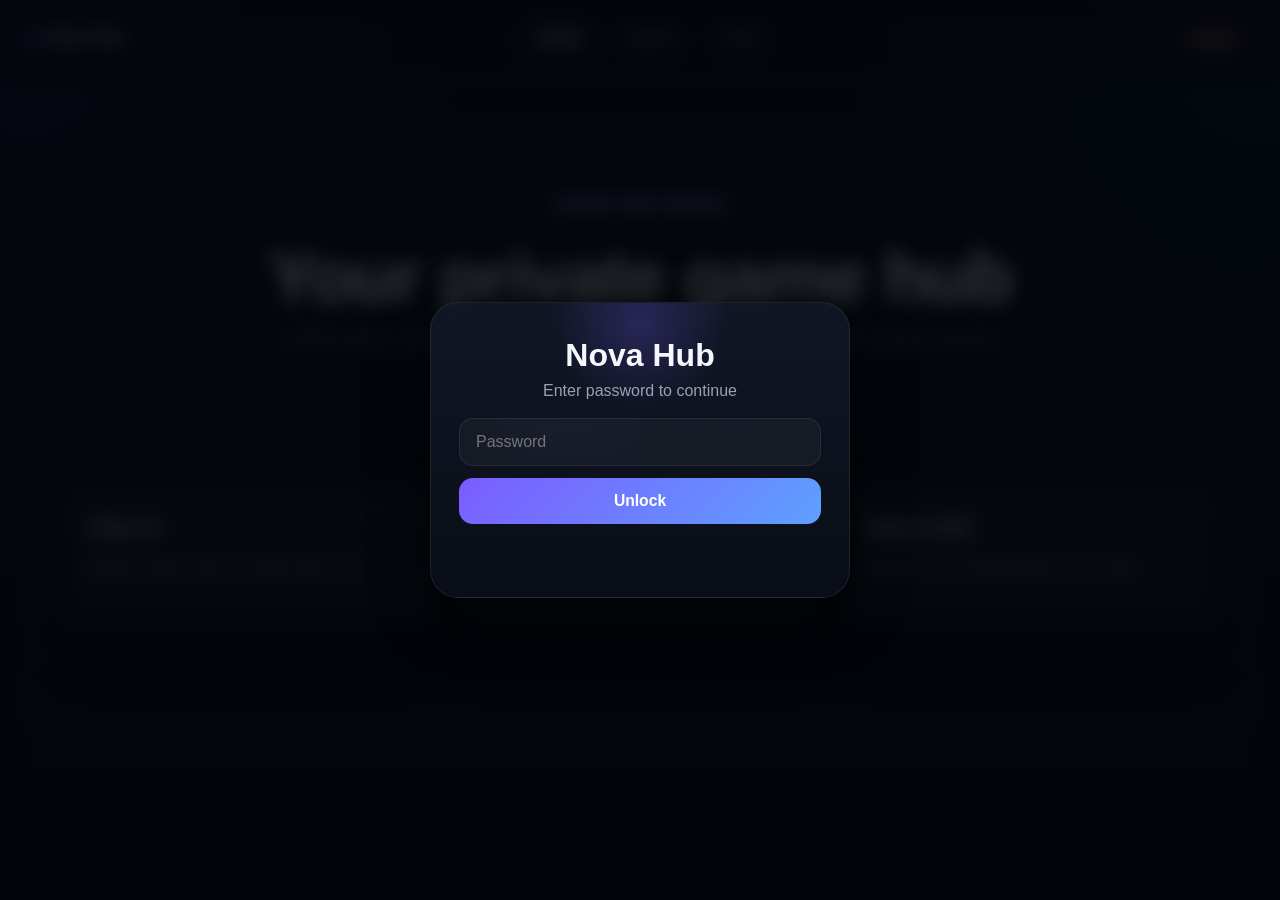
<file: index.html>
<!DOCTYPE html>
<html lang="en">
<head>
  <meta charset="UTF-8" />
  <meta name="viewport" content="width=device-width, initial-scale=1.0" />
  <title>Nova Hub</title>
  <link rel="stylesheet" href="style.css" />
</head>
<body>
  <div id="loginOverlay" class="overlay">
    <div class="login-panel">
      <div class="login-glow"></div>
      <h1>Nova Hub</h1>
      <p class="login-sub">Enter password to continue</p>
      <input type="password" id="passwordInput" placeholder="Password" />
      <button id="loginButton">Unlock</button>
      <p id="loginMessage" class="error-msg"></p>
    </div>
  </div>

  <header class="topbar">
    <div class="brand">
      <div class="brand-dot"></div>
      <span>Nova Hub</span>
    </div>

    <nav class="nav">
      <a href="index.html" class="active">Home</a>
      <a href="games.html">Games</a>
      <a href="links.html">Links</a>
    </nav>

    <button id="logoutButton" class="logout-btn">Logout</button>
  </header>

  <main class="page">
    <section class="hero">
      <div class="hero-badge">Smooth • Dark • Minimal</div>
      <h1>Your private game hub</h1>
      <p>
        A sleek starter website with a password gate, smooth animations,
        and separate pages for games and links.
      </p>

      <div class="hero-actions">
        <a href="games.html" class="primary-btn">Open Games</a>
        <a href="links.html" class="secondary-btn">Open Links</a>
      </div>
    </section>

    <section class="stats-grid">
      <div class="glass-card">
        <h3>Clean UI</h3>
        <p>Modern layout with a smooth dark look.</p>
      </div>
      <div class="glass-card">
        <h3>Password Gate</h3>
        <p>Simple front-end lock for testing your site.</p>
      </div>
      <div class="glass-card">
        <h3>Easy to Edit</h3>
        <p>Add your own allowed links in seconds.</p>
      </div>
    </section>
  </main>

  <script src="script.js"></script>
</body>
</html>
</file>
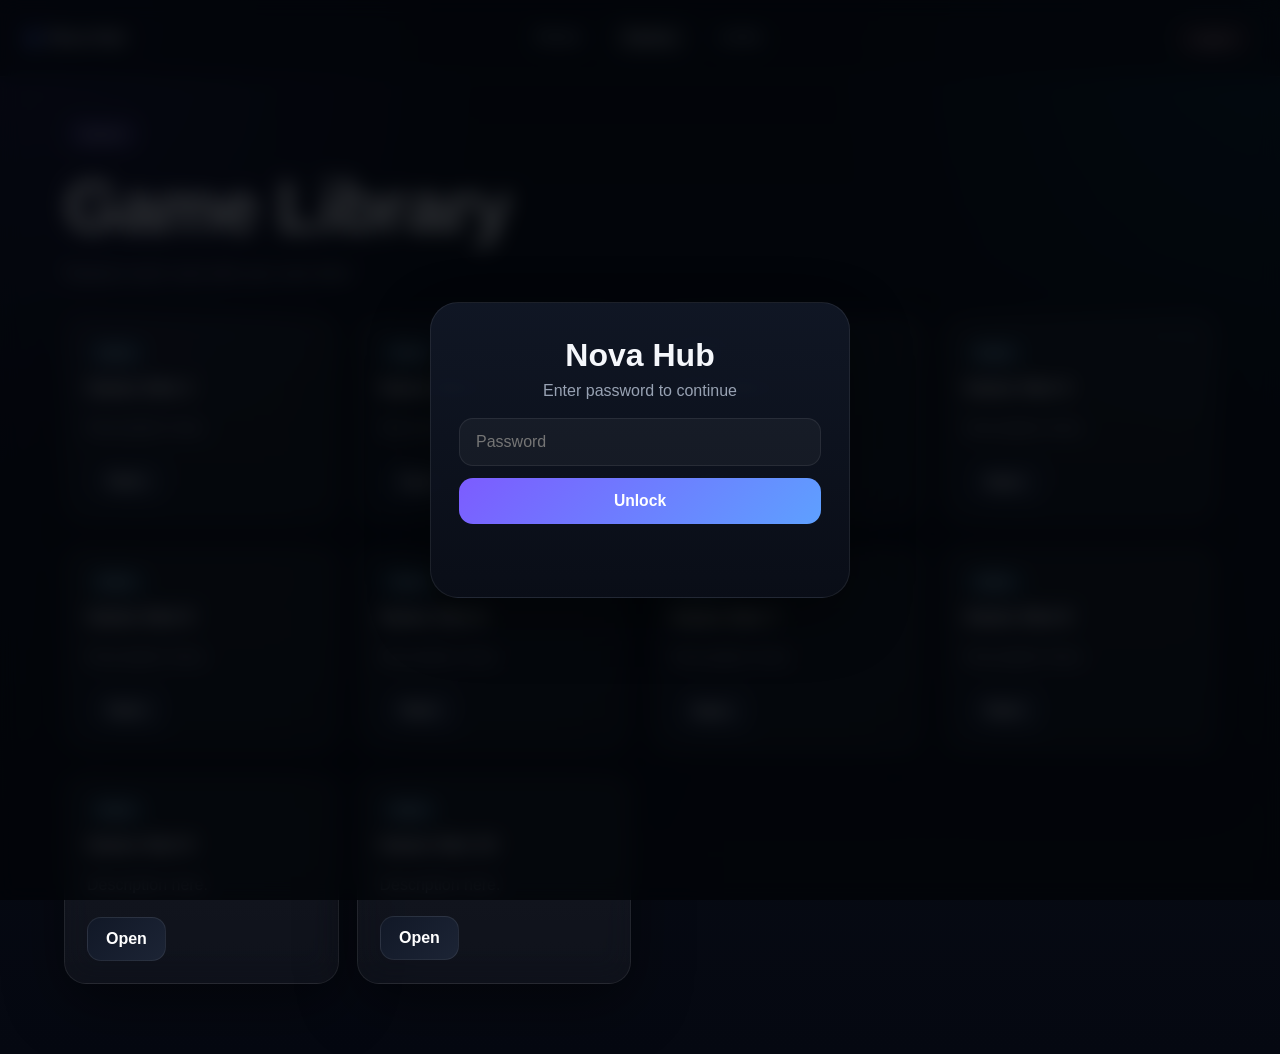
<file: games.html>
<!DOCTYPE html>
<html lang="en">
<head>
  <meta charset="UTF-8" />
  <meta name="viewport" content="width=device-width, initial-scale=1.0" />
  <title>Nova Hub - Games</title>
  <link rel="stylesheet" href="style.css" />
</head>
<body>

  <!-- Login Overlay -->
  <div id="loginOverlay" class="overlay">
    <div class="login-panel">
      <h1>Nova Hub</h1>
      <p class="login-sub">Enter password to continue</p>
      <input type="password" id="passwordInput" placeholder="Password" />
      <button id="loginButton">Unlock</button>
      <p id="loginMessage" class="error-msg"></p>
    </div>
  </div>

  <!-- Top Bar -->
  <header class="topbar">
    <div class="brand">
      <div class="brand-dot"></div>
      <span>Nova Hub</span>
    </div>

    <nav class="nav">
      <a href="index.html">Home</a>
      <a href="games.html" class="active">Games</a>
      <a href="links.html">Links</a>
    </nav>

    <button id="logoutButton" class="logout-btn">Logout</button>
  </header>

  <!-- Main -->
  <main class="page">
    <section class="page-header">
      <div>
        <div class="hero-badge">Games</div>
        <h1>Game Library</h1>
        <p>Replace each card with your own links.</p>
      </div>
    </section>

    <section class="card-grid">

      <!-- CARD TEMPLATE x10 -->

      <article class="game-card">
        <div class="card-top"><span class="card-tag">Game</span></div>
        <h3>Game Slot 1</h3>
        <p>Description here.</p>
        <a href="https://sites.google.com/site/unblockedwtf/" target="_blank" class="open-btn">Open</a>
      </article>

      <article class="game-card">
        <div class="card-top"><span class="card-tag">Game</span></div>
        <h3>Game Slot 2</h3>
        <p>Description here.</p>
        <a href="https://sites.google.com/site/thegamecompilation/home" target="_blank" class="open-btn">Open</a>
      </article>

      <article class="game-card">
        <div class="card-top"><span class="card-tag">Game</span></div>
        <h3>Game Slot 3</h3>
        <p>Description here.</p>
        <a href="https://sites.google.com/site/unblockedgamestop/rewind" target="_blank" class="open-btn">Open</a>
      </article>

      <article class="game-card">
        <div class="card-top"><span class="card-tag">Game</span></div>
        <h3>Game Slot 4</h3>
        <p>Description here.</p>
        <a href="https://sites.google.com/view/classroom66?authuser=0" target="_blank" class="open-btn">Open</a>
      </article>

      <article class="game-card">
        <div class="card-top"><span class="card-tag">Game</span></div>
        <h3>Game Slot 5</h3>
        <p>Description here.</p>
        <a href="LINK_5" target="_blank" class="open-btn">Open</a>
      </article>

      <article class="game-card">
        <div class="card-top"><span class="card-tag">Game</span></div>
        <h3>Game Slot 6</h3>
        <p>Description here.</p>
        <a href="LINK_6" target="_blank" class="open-btn">Open</a>
      </article>

      <article class="game-card">
        <div class="card-top"><span class="card-tag">Game</span></div>
        <h3>Game Slot 7</h3>
        <p>Description here.</p>
        <a href="LINK_7" target="_blank" class="open-btn">Open</a>
      </article>

      <article class="game-card">
        <div class="card-top"><span class="card-tag">Game</span></div>
        <h3>Game Slot 8</h3>
        <p>Description here.</p>
        <a href="LINK_8" target="_blank" class="open-btn">Open</a>
      </article>

      <article class="game-card">
        <div class="card-top"><span class="card-tag">Game</span></div>
        <h3>Game Slot 9</h3>
        <p>Description here.</p>
        <a href="LINK_9" target="_blank" class="open-btn">Open</a>
      </article>

      <article class="game-card">
        <div class="card-top"><span class="card-tag">Game</span></div>
        <h3>Game Slot 10</h3>
        <p>Description here.</p>
        <a href="LINK_10" target="_blank" class="open-btn">Open</a>
      </article>

    </section>
  </main>

  <script src="script.js"></script>
</body>
</html>
</file>
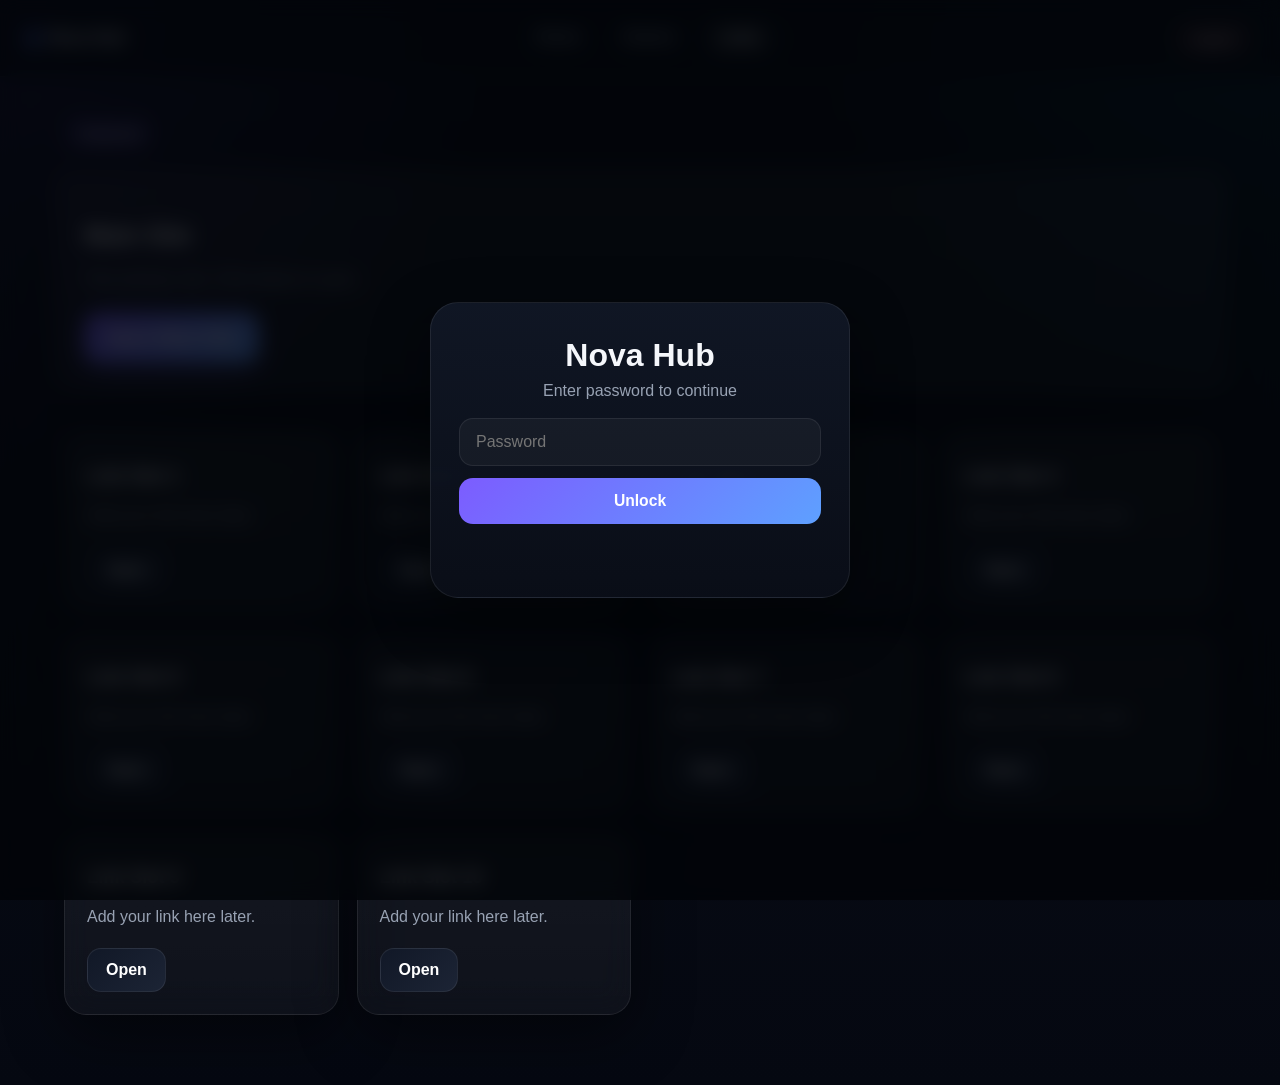
<file: links.html>
<!DOCTYPE html>
<html lang="en">
<head>
  <meta charset="UTF-8" />
  <meta name="viewport" content="width=device-width, initial-scale=1.0" />
  <title>Nova Hub - Links</title>
  <link rel="stylesheet" href="style.css" />
</head>
<body>

  <!-- Login -->
  <div id="loginOverlay" class="overlay">
    <div class="login-panel">
      <h1>Nova Hub</h1>
      <p class="login-sub">Enter password to continue</p>
      <input type="password" id="passwordInput" placeholder="Password" />
      <button id="loginButton">Unlock</button>
      <p id="loginMessage" class="error-msg"></p>
    </div>
  </div>

  <!-- Top bar -->
  <header class="topbar">
    <div class="brand">
      <div class="brand-dot"></div>
      <span>Nova Hub</span>
    </div>

    <nav class="nav">
      <a href="index.html">Home</a>
      <a href="games.html">Games</a>
      <a href="links.html" class="active">Links</a>
    </nav>

    <button id="logoutButton" class="logout-btn">Logout</button>
  </header>

  <!-- Main -->
  <main class="page">

    <!-- 🔥 MAIN FEATURED LINK -->
    <section style="margin-bottom:40px;">
      <div class="hero-badge">Featured</div>
      
      <div class="game-card" style="padding:30px; transform:scale(1.02);">
        <h2 style="margin-bottom:10px;">Main Site</h2>
        <p style="margin-bottom:20px;">
          Your primary site. Click below to open.
        </p>

        <a href="https://sites.google.com/view/wolfunblock/home"
           target="_blank"
           class="primary-btn"
           style="font-size:1.1rem; padding:14px 22px;">
          Open Main Site
        </a>
      </div>
    </section>

    <!-- 🔻 PLACEHOLDERS -->
    <section class="card-grid">

      <!-- 10 placeholders -->

      <article class="game-card">
        <h3>Link Slot 1</h3>
        <p>Add your link here later.</p>
        <a href="LINK_1" target="_blank" class="open-btn">Open</a>
      </article>

      <article class="game-card">
        <h3>Link Slot 2</h3>
        <p>Add your link here later.</p>
        <a href="LINK_2" target="_blank" class="open-btn">Open</a>
      </article>

      <article class="game-card">
        <h3>Link Slot 3</h3>
        <p>Add your link here later.</p>
        <a href="LINK_3" target="_blank" class="open-btn">Open</a>
      </article>

      <article class="game-card">
        <h3>Link Slot 4</h3>
        <p>Add your link here later.</p>
        <a href="LINK_4" target="_blank" class="open-btn">Open</a>
      </article>

      <article class="game-card">
        <h3>Link Slot 5</h3>
        <p>Add your link here later.</p>
        <a href="LINK_5" target="_blank" class="open-btn">Open</a>
      </article>

      <article class="game-card">
        <h3>Link Slot 6</h3>
        <p>Add your link here later.</p>
        <a href="LINK_6" target="_blank" class="open-btn">Open</a>
      </article>

      <article class="game-card">
        <h3>Link Slot 7</h3>
        <p>Add your link here later.</p>
        <a href="LINK_7" target="_blank" class="open-btn">Open</a>
      </article>

      <article class="game-card">
        <h3>Link Slot 8</h3>
        <p>Add your link here later.</p>
        <a href="LINK_8" target="_blank" class="open-btn">Open</a>
      </article>

      <article class="game-card">
        <h3>Link Slot 9</h3>
        <p>Add your link here later.</p>
        <a href="LINK_9" target="_blank" class="open-btn">Open</a>
      </article>

      <article class="game-card">
        <h3>Link Slot 10</h3>
        <p>Add your link here later.</p>
        <a href="LINK_10" target="_blank" class="open-btn">Open</a>
      </article>

    </section>

  </main>

  <script src="script.js"></script>
</body>
</html>
</file>
<file: style.css>
:root {
  --bg: #070b14;
  --bg-soft: rgba(255, 255, 255, 0.04);
  --panel: rgba(255, 255, 255, 0.06);
  --panel-strong: rgba(255, 255, 255, 0.09);
  --border: rgba(255, 255, 255, 0.08);
  --text: #f5f7fb;
  --muted: #98a2b3;
  --accent: #7c5cff;
  --accent-2: #29c2ff;
  --danger: #ff5d73;
  --shadow: 0 20px 60px rgba(0, 0, 0, 0.45);
  --radius: 22px;
}

* {
  box-sizing: border-box;
}

html {
  scroll-behavior: smooth;
}

body {
  margin: 0;
  font-family: Inter, Arial, sans-serif;
  background:
    radial-gradient(circle at top left, rgba(124, 92, 255, 0.16), transparent 30%),
    radial-gradient(circle at top right, rgba(41, 194, 255, 0.12), transparent 28%),
    linear-gradient(180deg, #050811 0%, #090d17 45%, #050811 100%);
  color: var(--text);
  min-height: 100vh;
}

.topbar {
  position: sticky;
  top: 0;
  z-index: 50;
  display: flex;
  align-items: center;
  justify-content: space-between;
  gap: 20px;
  padding: 18px 28px;
  backdrop-filter: blur(16px);
  background: rgba(6, 10, 18, 0.72);
  border-bottom: 1px solid var(--border);
}

.brand {
  display: flex;
  align-items: center;
  gap: 10px;
  font-weight: 700;
  letter-spacing: 0.2px;
}

.brand-dot {
  width: 11px;
  height: 11px;
  border-radius: 50%;
  background: linear-gradient(135deg, var(--accent), var(--accent-2));
  box-shadow: 0 0 18px rgba(124, 92, 255, 0.9);
}

.nav {
  display: flex;
  gap: 10px;
  flex-wrap: wrap;
}

.nav a {
  color: var(--muted);
  text-decoration: none;
  padding: 10px 16px;
  border-radius: 999px;
  transition: 0.25s ease;
  font-weight: 600;
}

.nav a:hover,
.nav a.active {
  color: var(--text);
  background: var(--bg-soft);
  border: 1px solid var(--border);
}

.logout-btn {
  border: 1px solid rgba(255, 93, 115, 0.25);
  background: rgba(255, 93, 115, 0.08);
  color: #ffd7dd;
  padding: 10px 16px;
  border-radius: 999px;
  cursor: pointer;
  font-weight: 600;
  transition: 0.25s ease;
}

.logout-btn:hover {
  transform: translateY(-1px);
  background: rgba(255, 93, 115, 0.14);
}

.page {
  max-width: 1200px;
  margin: 0 auto;
  padding: 40px 24px 70px;
}

.hero {
  padding: 70px 0 30px;
  text-align: center;
}

.hero-badge {
  display: inline-flex;
  padding: 8px 14px;
  border-radius: 999px;
  background: rgba(124, 92, 255, 0.12);
  border: 1px solid rgba(124, 92, 255, 0.24);
  color: #d9d2ff;
  font-size: 0.9rem;
  font-weight: 600;
  margin-bottom: 20px;
}

.hero h1,
.page-header h1 {
  margin: 0 0 12px;
  font-size: clamp(2.2rem, 6vw, 4.5rem);
  line-height: 1;
  letter-spacing: -1.5px;
}

.hero p,
.page-header p {
  color: var(--muted);
  max-width: 720px;
  font-size: 1.05rem;
  line-height: 1.7;
}

.hero p {
  margin: 0 auto;
}

.hero-actions {
  margin-top: 28px;
  display: flex;
  justify-content: center;
  gap: 14px;
  flex-wrap: wrap;
}

.primary-btn,
.secondary-btn,
.open-btn {
  text-decoration: none;
  display: inline-flex;
  align-items: center;
  justify-content: center;
  padding: 12px 18px;
  border-radius: 14px;
  font-weight: 700;
  transition: 0.25s ease;
}

.primary-btn {
  color: white;
  background: linear-gradient(135deg, var(--accent), #5ea0ff);
  box-shadow: 0 10px 30px rgba(124, 92, 255, 0.25);
}

.primary-btn:hover {
  transform: translateY(-2px);
}

.secondary-btn {
  color: var(--text);
  background: var(--bg-soft);
  border: 1px solid var(--border);
}

.secondary-btn:hover {
  transform: translateY(-2px);
  background: var(--panel);
}

.page-header {
  margin-bottom: 28px;
}

.stats-grid,
.card-grid {
  display: grid;
  grid-template-columns: repeat(auto-fit, minmax(260px, 1fr));
  gap: 18px;
}

.glass-card,
.game-card {
  position: relative;
  overflow: hidden;
  background: linear-gradient(180deg, var(--panel), rgba(255, 255, 255, 0.04));
  border: 1px solid var(--border);
  border-radius: var(--radius);
  padding: 22px;
  box-shadow: var(--shadow);
  backdrop-filter: blur(16px);
  transition: 0.28s ease;
}

.glass-card:hover,
.game-card:hover {
  transform: translateY(-4px);
  border-color: rgba(124, 92, 255, 0.28);
}

.glass-card h3,
.game-card h3 {
  margin: 10px 0 10px;
  font-size: 1.15rem;
}

.glass-card p,
.game-card p {
  color: var(--muted);
  line-height: 1.65;
  margin-bottom: 18px;
}

.card-top {
  display: flex;
  justify-content: flex-start;
}

.card-tag {
  display: inline-block;
  padding: 6px 11px;
  border-radius: 999px;
  font-size: 0.78rem;
  font-weight: 700;
  color: #dde8ff;
  background: rgba(41, 194, 255, 0.12);
  border: 1px solid rgba(41, 194, 255, 0.2);
}

.open-btn {
  width: fit-content;
  color: white;
  background: linear-gradient(135deg, #111827, #1c2435);
  border: 1px solid rgba(255, 255, 255, 0.08);
}

.open-btn:hover {
  transform: translateY(-2px);
  border-color: rgba(124, 92, 255, 0.35);
  box-shadow: 0 10px 24px rgba(0, 0, 0, 0.25);
}

.overlay {
  position: fixed;
  inset: 0;
  display: none;
  align-items: center;
  justify-content: center;
  padding: 20px;
  background: rgba(2, 4, 8, 0.8);
  backdrop-filter: blur(10px);
  z-index: 999;
}

.overlay.active {
  display: flex;
}

.login-panel {
  position: relative;
  width: 100%;
  max-width: 420px;
  padding: 34px 28px 28px;
  border-radius: 28px;
  background: linear-gradient(180deg, rgba(17, 24, 39, 0.92), rgba(10, 14, 24, 0.96));
  border: 1px solid var(--border);
  box-shadow: var(--shadow);
  text-align: center;
  overflow: hidden;
}

.login-glow {
  position: absolute;
  width: 180px;
  height: 180px;
  background: radial-gradient(circle, rgba(124, 92, 255, 0.24), transparent 70%);
  top: -70px;
  left: 50%;
  transform: translateX(-50%);
  pointer-events: none;
}

.login-panel h1 {
  position: relative;
  margin: 0 0 8px;
  font-size: 2rem;
  z-index: 1;
}

.login-sub {
  position: relative;
  color: var(--muted);
  margin: 0 0 18px;
  z-index: 1;
}

.login-panel input {
  width: 100%;
  margin-bottom: 12px;
  padding: 14px 16px;
  border-radius: 14px;
  border: 1px solid var(--border);
  outline: none;
  background: rgba(255, 255, 255, 0.04);
  color: white;
  font-size: 1rem;
  transition: 0.25s ease;
}

.login-panel input:focus {
  border-color: rgba(124, 92, 255, 0.5);
  box-shadow: 0 0 0 4px rgba(124, 92, 255, 0.12);
}

.login-panel button {
  width: 100%;
  padding: 14px 16px;
  border: none;
  border-radius: 14px;
  cursor: pointer;
  color: white;
  font-weight: 800;
  font-size: 0.98rem;
  background: linear-gradient(135deg, var(--accent), #5ea0ff);
  transition: 0.25s ease;
}

.login-panel button:hover {
  transform: translateY(-1px);
}

.error-msg {
  min-height: 18px;
  margin-top: 12px;
  color: #ff98a8;
  font-size: 0.95rem;
}

@media (max-width: 760px) {
  .topbar {
    flex-direction: column;
    align-items: stretch;
  }

  .brand {
    justify-content: center;
  }

  .nav {
    justify-content: center;
  }

  .logout-btn {
    width: 100%;
  }

  .hero {
    padding-top: 36px;
  }
}
</file>
